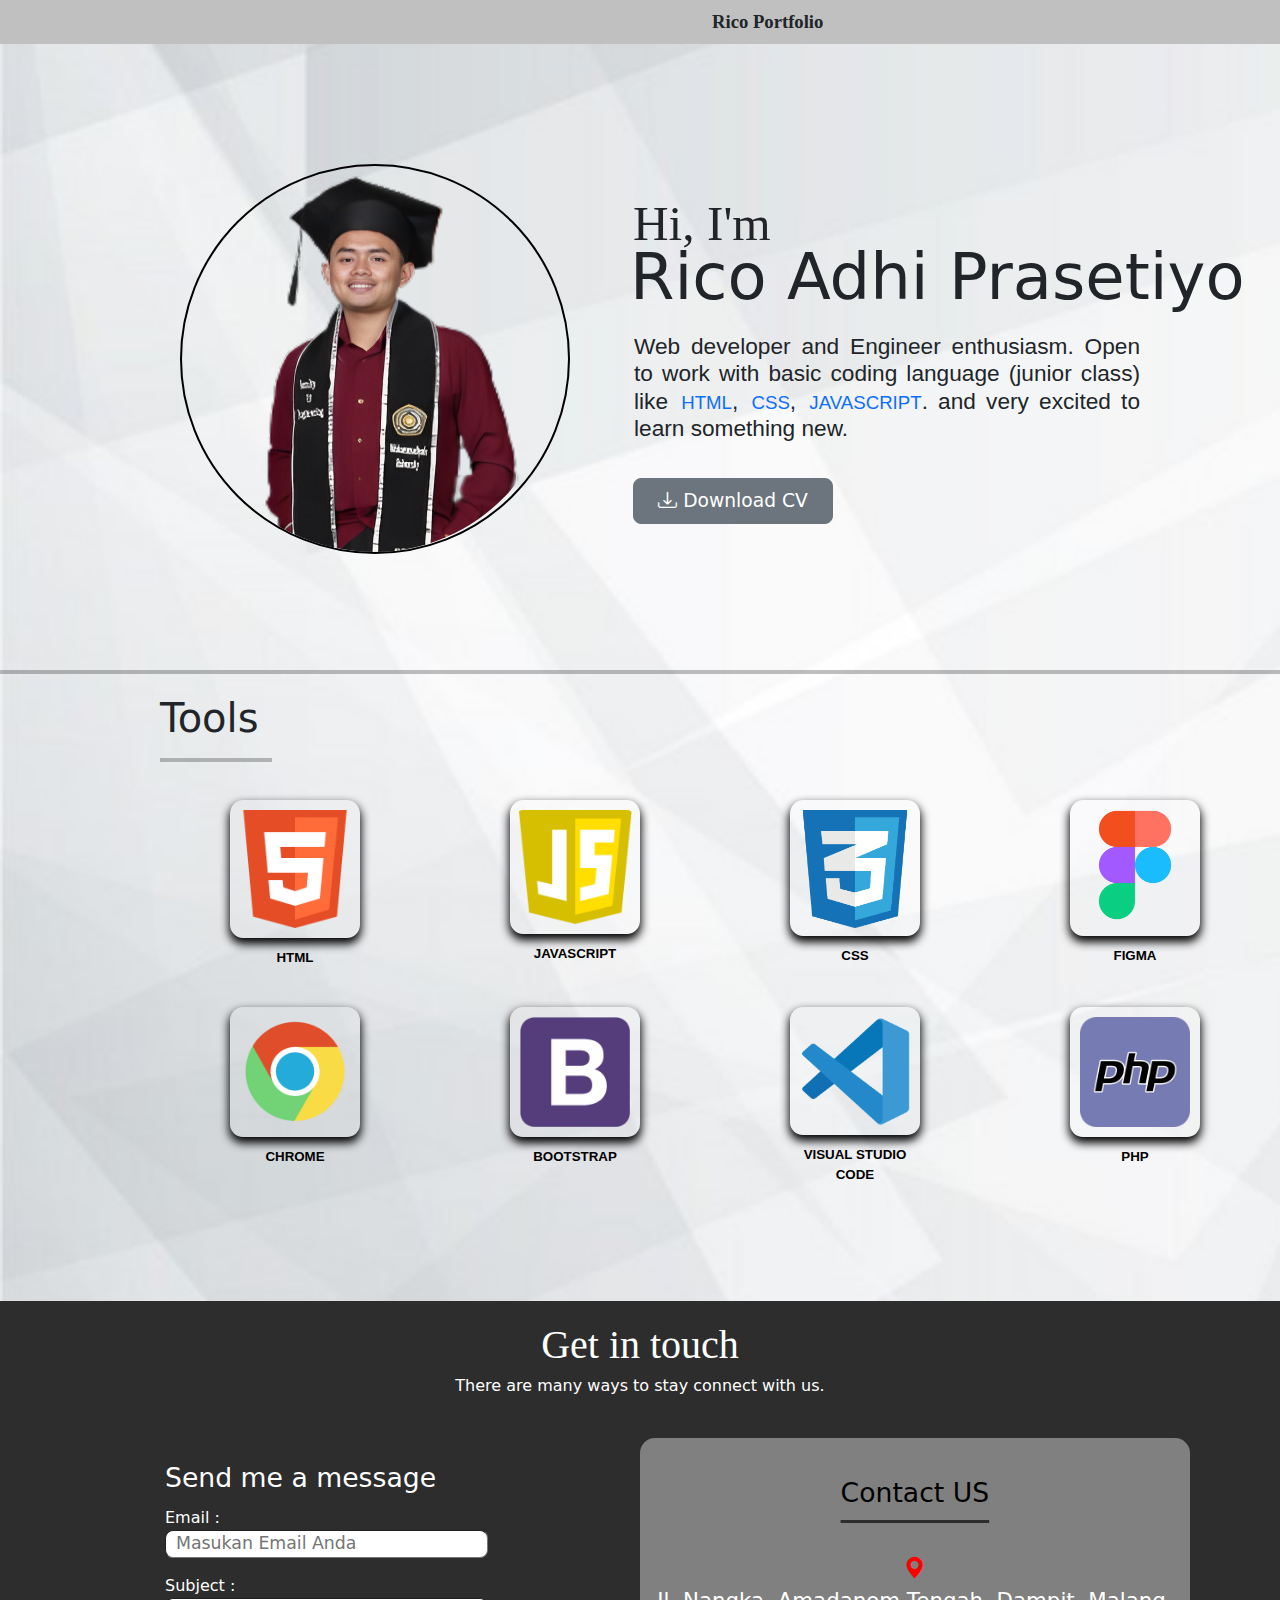
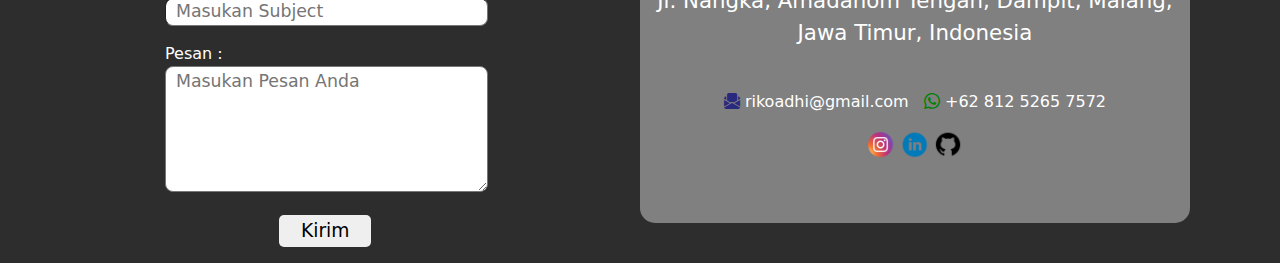
<file: index.html>
<!DOCTYPE html>
<html lang="en">
  <head>
    <meta charset="UTF-8" />
    <meta http-equiv="X-UA-Compatible" content="IE=edge" />
    <meta name="viewport" content="width=device-width, initial-scale=1.0" />
    <title>Rico Portofolio</title>

    <link rel="stylesheet" href="css/style.css" />
    <link rel="stylesheet" href="vendor/bootstrap/css/bootstrap.min.css" />
    <link rel="stylesheet" href="vendor/bootsrap-icon/bootstrap-icons.css" />
    <script src="vendor/bootstrap/js/bootstrap.bundle.min.js"></script>
  </head>
  <body>
    <nav class="navbar on-top navbar-expand-lg navbar-light">
      <div class="container-fluid">
        <p class="judul my-auto">Rico Portfolio</p>
        <button
          class="navbar-toggler"
          type="button"
          data-bs-toggle="collapse"
          data-bs-target="#navbarSupportedContent"
          aria-controls="navbarSupportedContent"
          aria-expanded="false"
          aria-label="Toggle navigation"
        >
          <span class="navbar-toggler-icon"></span>
        </button>
        <div class="collapse navbar-collapse" id="navbarSupportedContent"></div>
      </div>
    </nav>
    <header>
      <div class="body">
        <div class="gambar">
          <img src="Images/rico.png" alt="" />
        </div>
        <div class="nama">
          <h2>Hi, I'm</h2>
          <h1 class="">Rico Adhi Prasetiyo</h1>
          <p>
            Web developer and Engineer enthusiasm. Open to work with basic
            coding language (junior class) like
            <a href="https://id.wikipedia.org/wiki/HTML5">HTML</a>,
            <a href="https://id.wikipedia.org/wiki/Cascading_Style_Sheets"
              >CSS</a
            >,
            <a href="https://id.wikipedia.org/wiki/JavaScript">JAVASCRIPT</a>.
            and very excited to learn something new.
          </p>
          <a
            href="https://drive.google.com/u/0/uc?id=1J82yScdUr2jkSXKVrb5YtOgAaPP-hGkV&export=download"
            class="btn btn-secondary btn-lg"
            download="File CV"
            ><i class="bi bi-download"> </i> Download CV</a
          >
        </div>
      </div>
    </header>
    <hr style="border: 2px solid black" />

    <section class="tools" id="tools">
      <div class="title"><h1>Tools</h1></div>
      <hr class="strip" />
      <div class="logotools">
        <figure>
          <a
            style="text-decoration: none; color: black"
            href="https://id.wikipedia.org/wiki/HTML5"
          >
            <img
              style="width: 100%"
              class="html"
              src="Images/tools/html.png"
              alt="HTML5"
            />
            <figcaption style="text-align: center">HTML</figcaption>
          </a>
        </figure>
        <figure>
          <a
            style="text-decoration: none; color: black"
            href="https://id.wikipedia.org/wiki/JavaScript"
          >
            <img
              style="width: 100%"
              class="js"
              src="Images/tools/js.png"
              alt="JAVASCRIPT"
            />
            <figcaption style="text-align: center">JAVASCRIPT</figcaption>
          </a>
        </figure>
        <figure>
          <a
            style="text-decoration: none; color: black"
            href="https://id.wikipedia.org/wiki/Cascading_Style_Sheets"
          >
            <img
              style="width: 100%"
              class="css"
              src="Images/tools/css.png"
              alt="CSS"
            />
            <figcaption class="tekscss" style="text-align: center">
              CSS
            </figcaption>
          </a>
        </figure>
        <figure>
          <a
            style="text-decoration: none; color: black"
            href="https://id.wikipedia.org/wiki/Figma"
          >
            <img
              style="width: 100%"
              class="figma"
              src="Images/tools/figma.png"
              alt="FIGMA"
            />
            <figcaption style="text-align: center">FIGMA</figcaption>
          </a>
        </figure>
      </div>
      <div class="logotools">
        <figure>
          <a
            style="text-decoration: none; color: black"
            href="https://id.wikipedia.org/wiki/Google_Chrome"
          >
            <img
              style="width: 100%"
              class="chrome"
              src="Images/tools/chrome.png"
              alt="CHROME"
            />
            <figcaption style="text-align: center">CHROME</figcaption>
          </a>
        </figure>
        <figure>
          <a
            style="text-decoration: none; color: black"
            href="https://id.wikipedia.org/wiki/Bootstrap_(kerangka_kerja)"
          >
            <img
              style="width: 100%"
              class="bootstrap"
              src="Images/tools/bootstrap.png"
              alt="BOOTSTRAP"
            />
            <figcaption style="text-align: center">BOOTSTRAP</figcaption>
          </a>
        </figure>
        <figure>
          <a
            style="text-decoration: none; color: black"
            href="https://id.wikipedia.org/wiki/Visual_Studio_Code#:~:text=Visual%20Studio%20Code%20disingkat%20VSCode,kode%2C%20pengawakutuan%2C%20dan%20Git."
          >
            <img
              style="width: 100%"
              class="vscode"
              src="Images/tools/vscode.png"
              alt="VS CODE"
            />
            <figcaption style="text-align: center">
              VISUAL STUDIO CODE
            </figcaption>
          </a>
        </figure>
        <figure>
          <a
            style="text-decoration: none; color: black"
            href="https://id.wikipedia.org/wiki/PHP"
          >
            <img
              style="width: 100%"
              class="php"
              src="Images/tools/php.png"
              alt="PHP"
            />
            <figcaption style="text-align: center">PHP</figcaption>
          </a>
        </figure>
      </div>
    </section>

    <footer>
      <div class="baris">
        <h1>Get in touch</h1>
        <p class="slogan">There are many ways to stay connect with us.</p>
        <div class="email">
          <form action="send.php" method="post">
            <fieldset>
              <legend>Send me a message</legend>
              <p>
                <label for="nama">Email :</label><br />
                <input
                  type="email"
                  name="email"
                  placeholder="Masukan Email Anda"
                  style="
                    width: 323px;
                    border-radius: 8px;
                    border-width: 1px;
                    padding-left: 10px;
                  "
                />
              </p>
              <p>
                <label for="email">Subject :</label><br />
                <input
                  type="text"
                  name="subject"
                  placeholder="Masukan Subject"
                  style="
                    width: 323px;
                    border-radius: 8px;
                    border-width: 1px;
                    padding-left: 10px;
                  "
                />
              </p>
              <p>
                <label for="pesan">Pesan :</label><br />
                <textarea
                  cols="30"
                  rows="5"
                  type="text"
                  name="pesan"
                  placeholder="Masukan Pesan Anda"
                  style="
                    width: 323px;
                    border-radius: 8px;
                    border-width: 1px;
                    padding-left: 10px;
                  "
                ></textarea>
              </p>
              <p>
                <button type="submit" name="kirim" class="kirim">Kirim</button>
              </p>
            </fieldset>
          </form>
          <div class="sosial-media">
            <div>
              <p class="judul" style="font-size: 20pt">Contact US</p>
              <br />
              <p class="lokasi">
                <i style="color: red" class="bi bi-geo-alt-fill"></i><br />Jl.
                Nangka, Amadanom Tengah, Dampit, Malang, <br />Jawa Timur,
                Indonesia
              </p>
              <p class="email">
                <i
                  style="color: rgb(41, 41, 126)"
                  class="bi bi-envelope-paper-fill"
                >
                </i
                >rikoadhi@gmail.com &nbsp;
                <i style="color: green" class="bi bi-whatsapp"></i>
                +62 812 5265 7572
              </p>
            </div>

            <div class="logo_sosmed">
              <a href="https://www.instagram.com/ricoprasetiyo_"
                ><img
                  style="width: 4.9%"
                  src="Images/sosial-media/instagram.png"
                  alt="instagram"
              /></a>
              <a href="https://www.linkedin.com/in/ricoaprasetiyo/">
                <img
                  style="width: 5.2%; padding-left: 2px"
                  src="Images/sosial-media/linkedin.png"
                  alt="linkedin"
              /></a>
              <a href="https://github.com/RicoAdhiPrasetiyo">
                <img
                  style="width: 5.4%"
                  src="Images/sosial-media/github.png"
                  alt="linkedin"
              /></a>
            </div>
          </div>
        </div>
      </div>
    </footer>
  </body>
</html>
</file>
<file: css/style.css>
body {
  background-image: url(/Images/background_geometrik.jpg);
  background-size: cover;
}

/*......Navigasi Bar......*/
.navbar {
  background-color: #c0c0c0;
}

nav p.judul {
  font-family: "Times New Roman", Times, serif;
  font-weight: bolder;
  font-size: 14pt;
  padding-left: 700px;
}

.collapse .nav-link {
  color: #2d2d2d;
}

.collapse .nav-link:hover {
  color: #ff4242;
}

ul.navbar-nav {
  padding-right: 80px;
}

li.pilihan {
  font-family: "Times New Roman", Times, serif;
  font-weight: bold;
  font-size: 12pt;
}

/*......Header...... */
header {
  padding-left: 180px;
  padding-top: 90px;
  padding-bottom: 100px;
}

.nama h1 {
  line-height: 0.5;
  font-size: 48pt;
  margin-bottom: 40px;
}

.nama h2 {
  padding-top: 60px;
  font-family: "Times New Roman", Times, serif;
  font-size: 37pt;
  padding-left: 3px;
}

.nama p {
  font-size: 17pt;
  font-family: Arial, Helvetica, sans-serif;
  padding-left: 4px;
  text-align: justify;
  line-height: 1.2;
  margin-right: 140px;
}

header .body {
  display: flex;
}

.body .gambar {
  margin-top: 30px;
  margin-right: 60px;
}

.body .gambar img {
  width: 390px;
  height: 390px;
  border-radius: 100%;
  border: 2px solid black;
  padding-right: 8px;
}

.nama a {
  margin-top: 20px;
  margin-left: 3px;
  width: 200px;
  font-size: 14pt;
}

.nama p a {
  text-decoration: none;
  transition: 0.5s ease-in-out 20ms;
}

.nama p a:hover {
  color: red;
}

/*......Tools......*/
.tools {
  margin-left: 160px;
  margin-top: 20px;
  margin-bottom: 100px;
}

section hr {
  width: 10%;
  border: 2px solid rgb(0, 0, 0);
}

section .logotools {
  display: flex;
}

section figure {
  width: 12%;
  margin-top: 2%;
  margin-right: 80px;
  margin-left: 70px;
  background-color: transparent;
  transition: all 0.2s ease-in-out;
}

section figure:hover {
  transform: scale(1.2);
}

section figure:active {
  transform: scale(1.05);
}

.logotools img.html {
  box-shadow: 0px 5px 10px 1px;
  padding: 10px 6px 10px 6px;
  border-radius: 10%;
  margin-bottom: 10px;
}

.logotools img.js {
  box-shadow: 0px 5px 10px 1px;
  padding: 10px 8px 10px 8px;
  border-radius: 10%;
  margin-bottom: 10px;
}

.logotools img.css {
  box-shadow: 0px 5px 10px 1px;
  padding: 10px 6px 8px 6px;
  border-radius: 10%;
  margin-bottom: 10px;
}

.logotools img.figma {
  box-shadow: 0px 5px 10px 1px;
  border-radius: 10%;
  padding-bottom: 6px;
  margin-bottom: 10px;
}

.logotools img.chrome {
  box-shadow: 0px 5px 10px 1px;
  border-radius: 10%;
  padding: 10px 10px 10px 10px;
  margin-bottom: 10px;
}

.logotools img.bootstrap {
  box-shadow: 0px 5px 10px 1px;
  border-radius: 10%;
  padding: 10px 10px 10px 10px;
  margin-bottom: 10px;
}

.logotools img.vscode {
  box-shadow: 0px 5px 10px 1px;
  border-radius: 10%;
  padding: 10px 10px 10px 10px;
  margin-bottom: 10px;
}

.logotools img.php {
  box-shadow: 0px 5px 10px 1px;
  border-radius: 10%;
  padding: 10px 10px 10px 10px;
  margin-bottom: 10px;
}

.logotools figure figcaption {
  font-weight: bold;
  font-size: 10pt;
  font-family: Verdana, Geneva, Tahoma, sans-serif;
  opacity: 100%;
  color: black;
}

/*......Footer......*/
footer {
  background-color: #2d2d2d;
  padding-left: 65px;
  padding-right: 65px;
}

footer .koneksi a {
  text-decoration: none;
}

footer .baris h1 {
  position: inline-block;
  text-align: center;
  margin-top: 30px;
  padding-top: 20px;
  color: #ffffff;
  font-family: "Times New Roman", Times, serif;
  margin-bottom: 5px;
}

footer .baris p.slogan {
  position: inline-block;
  text-align: center;
  font-size: 12pt;
  color: #ffffff;
  margin-bottom: 40px;
}

footer .baris p {
  font-size: 12pt;
  color: #ffffff;
}

footer .email legend {
  font-size: 20pt;
  margin-right: 300px;
}

footer div.email {
  display: flex;
  margin-left: 60px;
}

footer fieldset {
  padding-left: 40px;
  padding-top: 20px;
  border-radius: 8px;
}

footer .email button.kirim {
  margin-left: 114px;
  padding: 0px 20px 0px 20px;
  border-radius: 5px;
  border-color: transparent;
  font-size: 14pt;
}

footer .email button.kirim:hover {
  color: white;
  background-color: darkgrey;
  transition: ease-in-out 0.2s;
}

footer .email legend {
  color: white;
  margin-right: 250px;
}

footer .email ::placeholder {
  font-size: 13pt;
}

footer .sosial-media .judul {
  color: black;
  text-align: center;
  position: inline-block;
  padding-top: 25px;
  text-decoration: 3px underline #2d2d2d;
  text-underline-offset: 18px;
}

footer .sosial-media p.lokasi {
  text-align: center;
  position: inline-block;
  font-size: 16pt;
  padding-bottom: 25px;
}

footer .sosial-media p.email {
  text-align: center;
  position: inline-block;
}

footer .sosial-media {
  padding-top: 10px;
  background-color: grey;
  border-radius: 15px;
  margin-bottom: 40px;
  margin-right: 25px;
  margin-left: 105px;
}

footer .sosial-media .logo_sosmed {
  text-align: center;
  position: inline-block;
  width: 100%;
}

@media screen and (min-width: 0px) and (max-width: 600px) {
  body {
    display: grid;
    text-align: center;
    position: inline-block;
  }

  /*....Nav Bar Max-Width:600px...*/

  nav p.judul {
    padding-left: 0px;
  }

  /*....Header Max-Width:600px...*/
  header .body {
    display: grid;
    width: 40%;
  }

  header {
    padding-left: 40px;
    padding-top: 20px;
    padding-right: 40px;
    margin-left: 20px;
    margin-right: 20px;
    margin-bottom: 10px;
  }

  .body .gambar {
    text-align: center;
    position: inline-block;
    margin-right: 0px;
  }

  .nama h1 {
    padding-bottom: 1px;
    line-height: 0.9;
    text-align: center;
    position: inline-block;
  }

  .nama h2 {
    padding-top: 30px;
    text-align: center;
    position: inline-block;
  }

  .nama p {
    text-align: justify;
    align-items: center;
    text-align: center;
    position: inline-block;
    margin-right: 0px;
  }

  .nama a.btn {
    text-align: center;
    position: inline-block;
    margin-left: 135px;
    margin-right: 135px;
  }

  /*...Tools Max-Width:600px...*/
  .tools {
    margin: 10px 10px 10px 10px;
  }

  .tools div.title {
    text-align: center;
    position: inline-block;
    text-decoration: 3px underline darkgray;
    text-underline-offset: 10px;
  }

  section .logotools {
    display: grid;
    grid-template-columns: 170px 170px;
    justify-content: center;
    grid-gap: 20px;
    margin-bottom: 0px;
  }

  hr.strip {
    display: none;
  }

  section figure {
    position: center;
    position: inline-block;
    width: 90%;
    margin-top: 30px;
    margin-right: 10px;
    margin-left: 10px;
  }

  section figure img.css {
    width: 27%;
    margin-top: 2%;
    margin-left: 0px;
    background-color: transparent;
    transition: all 0.2s ease-in-out;
  }

  .logotools img.html {
    box-shadow: 0px 5px 10px 1px;
    padding: 10px 6px 10px 6px;
    border-radius: 10%;
    margin-bottom: 10px;
  }

  .logotools img.js {
    box-shadow: 0px 5px 10px 1px;
    border-radius: 10%;
    margin-bottom: 10px;
  }

  .logotools img.css {
    box-shadow: 0px 5px 10px 1px;
    padding: 10px 6px 8px 6px;
    border-radius: 10%;
    margin-bottom: 10px;
  }

  .logotools img.figma {
    box-shadow: 0px 6px 10px 1px;
    border-radius: 10%;
    padding: 6px 8px 15px 8px;
    margin-bottom: 10px;
    margin-top: 4px;
    margin-right: 20px;
  }

  .logotools img.chrome {
    box-shadow: 0px 5px 10px 1px;
    border-radius: 10%;
    padding: 10px 10px 10px 10px;
    margin-bottom: 10px;
  }

  .logotools img.bootstrap {
    box-shadow: 0px 5px 10px 1px;
    border-radius: 10%;
    padding: 8px 10px 15px 10px;
    margin-bottom: 10px;
  }

  .logotools img.vscode {
    box-shadow: 0px 5px 10px 1px;
    border-radius: 10%;
    padding: 10px 10px 10px 10px;
    margin-bottom: 10px;
  }

  /*...Footer Max-Width:600px...*/
  footer .baris {
    display: grid;
    padding-left: 0px;
    padding-right: 0px;
  }

  footer div.email {
    display: grid;
    text-align: center;
    position: inline-block;
    margin-left: 0px;
  }

  footer .baris h1 {
    padding-top: 10px;
  }

  footer .baris p.slogan {
    margin-bottom: 20px;
  }

  footer .email legend {
    font-size: 20pt;
    text-align: center;
    position: inline-block;
    margin-right: 0px;
  }

  footer fieldset {
    padding-left: 0px;
    padding-top: 20px;
    border-radius: 8px;
  }

  footer .email button.kirim {
    margin-left: 0px;
    margin-bottom: 40px;
  }

  footer .garis_vertikal {
    border-left: none;
    margin-top: 0px;
    margin-left: 0px;
  }

  footer .email legend {
    color: white;
    margin-right: 0px;
  }

  footer .email ::placeholder {
    font-size: 13pt;
  }

  footer .sosial-media .judul {
    color: black;
    text-align: center;
    position: inline-block;
    padding-top: 25px;
    padding-right: 0px;
    text-decoration: 3px underline #2d2d2d;
    text-underline-offset: 18px;
  }

  footer .sosial-media p.lokasi {
    text-align: center;
    position: inline-block;
    font-size: 16pt;
    padding-bottom: 25px;
    margin-left: 10px;
    margin-right: 10px;
  }

  footer .sosial-media p.email {
    text-align: center;
    position: inline-block;
  }

  footer .sosial-media {
    text-align: center;
    position: inline-block;
    padding-top: 10px;
    background-color: grey;
    border-radius: 15px;
    margin-bottom: 40px;
    margin-right: 0px;
    margin-left: 0px;
  }

  footer .sosial-media .logo_sosmed {
    text-align: center;
    position: inline-block;
    width: 100%;
    margin-bottom: 20px;
    margin-right: 10px;
  }
}

@media screen and (min-width: 601px) and (max-width: 1080px) {
  body {
    display: grid;
    text-align: center;
    position: inline-block;
  }

  /*....Nav Bar Max-Width:1080px...*/

  nav p.judul {
    padding-left: 0px;
    text-align: center;
    position: inline-block;
  }

  /*....Header Max-Width:1080px...*/
  header .body {
    display: flex;
    width: 40%;
  }

  header {
    padding-left: 40px;
    padding-top: 20px;
    padding-right: 40px;
    margin-left: 20px;
    margin-right: 20px;
    margin-bottom: 10px;
  }

  .body .gambar {
    text-align: center;
    position: inline-block;
    margin-right: 0px;
  }

  .nama h1 {
    padding-bottom: 1px;
    line-height: 0.9;
    text-align: center;
    position: inline-block;
  }

  .nama h2 {
    padding-top: 30px;
    text-align: center;
    position: inline-block;
  }

  .nama p {
    text-align: justify;
    align-items: center;
    text-align: center;
    position: inline-block;
    margin-right: 0px;
  }

  .nama a.btn {
    text-align: center;
    position: inline-block;
    margin-left: 135px;
    margin-right: 135px;
  }

  /*...Tools Max-Width:1080px...*/
  .tools {
    margin: 10px 10px 10px 10px;
  }

  .tools div.title {
    text-align: center;
    position: inline-block;
    text-decoration: 3px underline darkgray;
    text-underline-offset: 10px;
  }

  section .logotools {
    display: grid;
    grid-template-columns: 170px 170px 170px 170px;
    justify-content: center;
    grid-gap: 20px;
    margin-bottom: 0px;
  }

  hr.strip {
    display: none;
  }

  section figure {
    position: center;
    position: inline-block;
    width: 90%;
    margin-top: 30px;
    margin-right: 10px;
    margin-left: 10px;
  }

  section figure img.css {
    width: 27%;
    margin-top: 2%;
    margin-left: 0px;
    background-color: transparent;
    transition: all 0.2s ease-in-out;
  }

  .logotools img.html {
    box-shadow: 0px 5px 10px 1px;
    padding: 10px 6px 10px 6px;
    border-radius: 10%;
    margin-bottom: 10px;
  }

  .logotools img.js {
    box-shadow: 0px 5px 10px 1px;
    border-radius: 10%;
    margin-bottom: 10px;
  }

  .logotools img.css {
    box-shadow: 0px 5px 10px 1px;
    padding: 10px 6px 8px 6px;
    border-radius: 10%;
    margin-bottom: 10px;
  }

  .logotools img.figma {
    box-shadow: 0px 6px 10px 1px;
    border-radius: 10%;
    padding: 6px 8px 15px 8px;
    margin-bottom: 10px;
    margin-top: 4px;
    margin-right: 20px;
  }

  .logotools img.chrome {
    box-shadow: 0px 5px 10px 1px;
    border-radius: 10%;
    padding: 10px 10px 10px 10px;
    margin-bottom: 10px;
  }

  .logotools img.bootstrap {
    box-shadow: 0px 5px 10px 1px;
    border-radius: 10%;
    padding: 8px 10px 15px 10px;
    margin-bottom: 10px;
  }

  .logotools img.vscode {
    box-shadow: 0px 5px 10px 1px;
    border-radius: 10%;
    padding: 10px 10px 10px 10px;
    margin-bottom: 10px;
  }

  /*...Footer Max-Width:1080px...*/
  footer .baris {
    display: grid;
    padding-left: 0px;
    padding-right: 0px;
  }

  footer div.email {
    display: grid;
    text-align: center;
    position: inline-block;
    margin-left: 0px;
  }

  footer .baris h1 {
    padding-top: 10px;
  }

  footer .baris p.slogan {
    margin-bottom: 20px;
  }

  footer .email legend {
    font-size: 20pt;
    text-align: center;
    position: inline-block;
    margin-right: 0px;
  }

  footer fieldset {
    padding-left: 0px;
    padding-top: 20px;
    border-radius: 8px;
  }

  footer .email button.kirim {
    margin-left: 0px;
    margin-bottom: 40px;
  }

  footer .garis_vertikal {
    border-left: none;
    margin-top: 0px;
    margin-left: 0px;
  }

  footer .email legend {
    color: white;
    margin-right: 0px;
  }

  footer .email ::placeholder {
    font-size: 13pt;
  }

  footer .sosial-media .judul {
    color: black;
    text-align: center;
    position: inline-block;
    padding-top: 25px;
    padding-right: 0px;
    text-decoration: 3px underline #2d2d2d;
    text-underline-offset: 18px;
  }

  footer .sosial-media p.lokasi {
    text-align: center;
    position: inline-block;
    font-size: 16pt;
    padding-bottom: 25px;
    margin-left: 10px;
    margin-right: 10px;
  }

  footer .sosial-media p.email {
    text-align: center;
    position: inline-block;
  }

  footer .sosial-media {
    text-align: center;
    position: inline-block;
    padding-top: 10px;
    background-color: grey;
    border-radius: 15px;
    margin-bottom: 40px;
    margin-right: 0px;
    margin-left: 0px;
  }

  footer .sosial-media .logo_sosmed {
    text-align: center;
    position: inline-block;
    width: 100%;
    margin-bottom: 20px;
    margin-right: 10px;
  }
}
</file>
